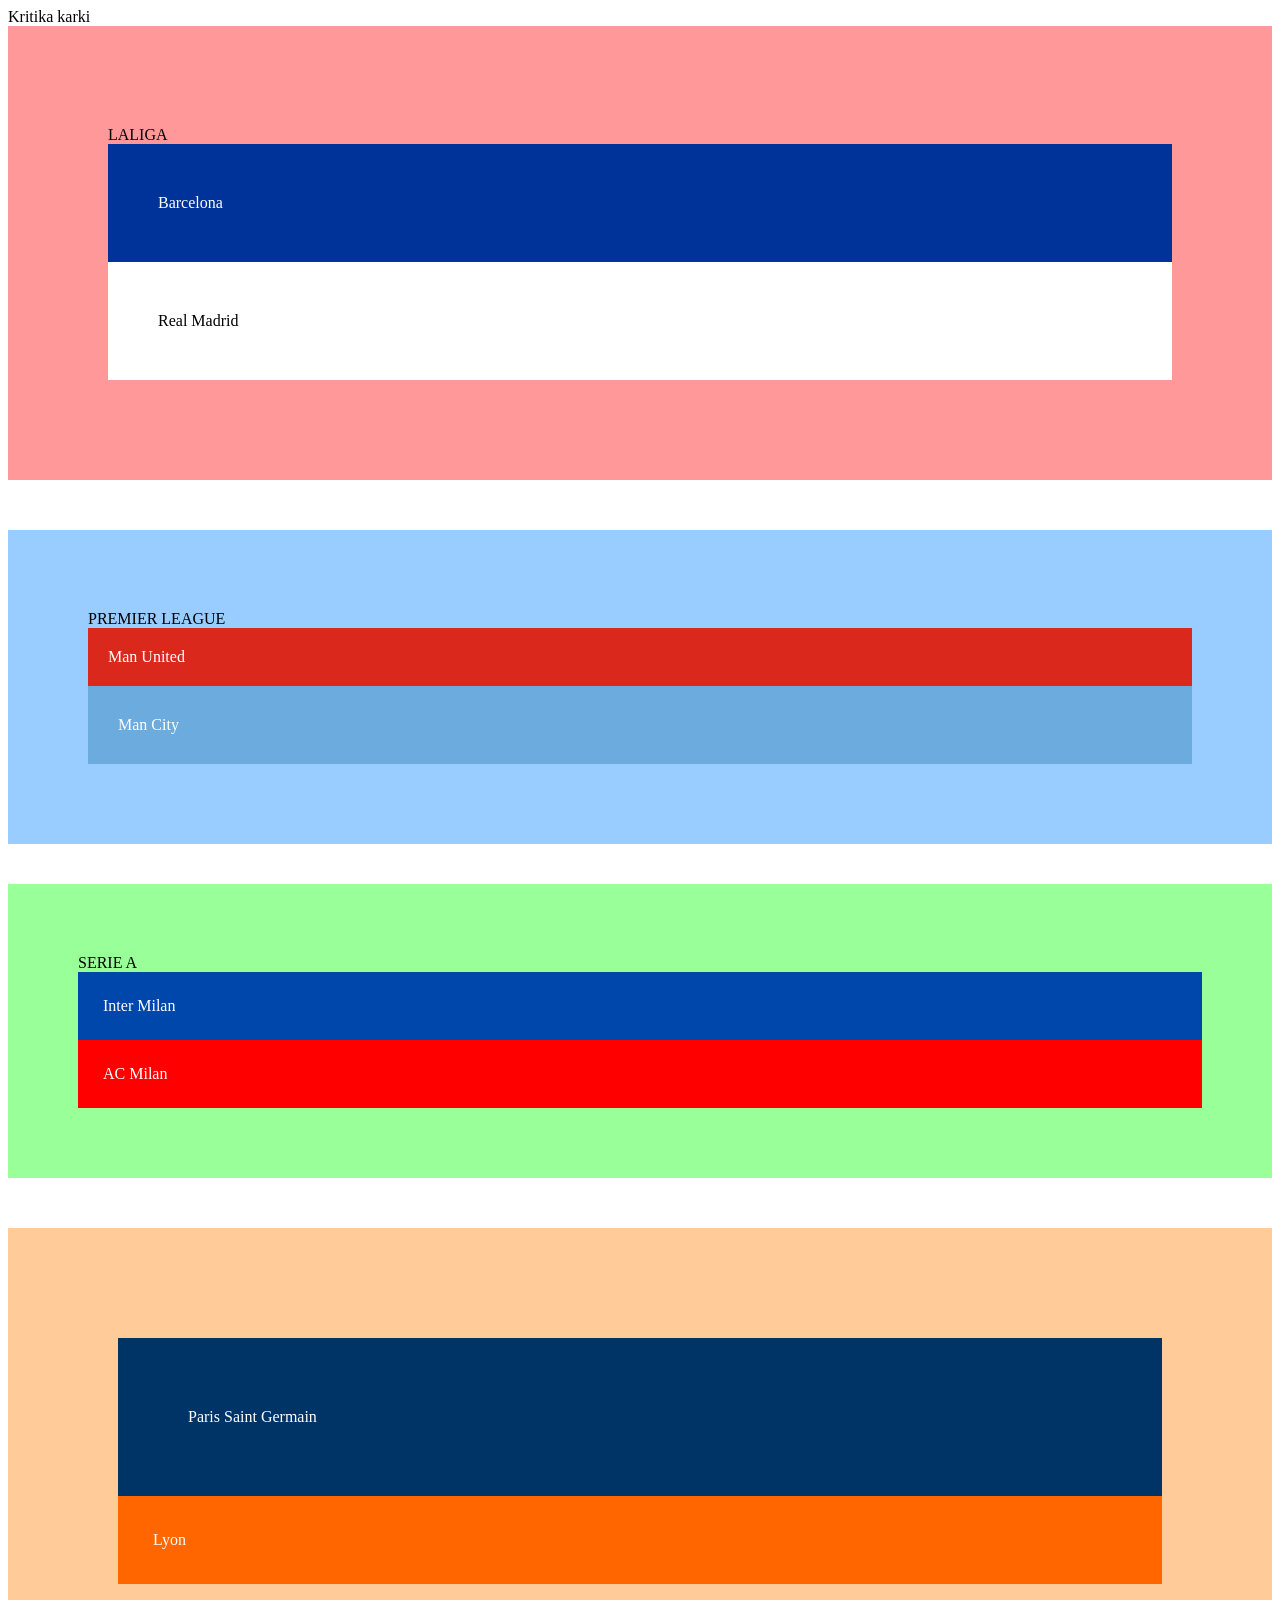
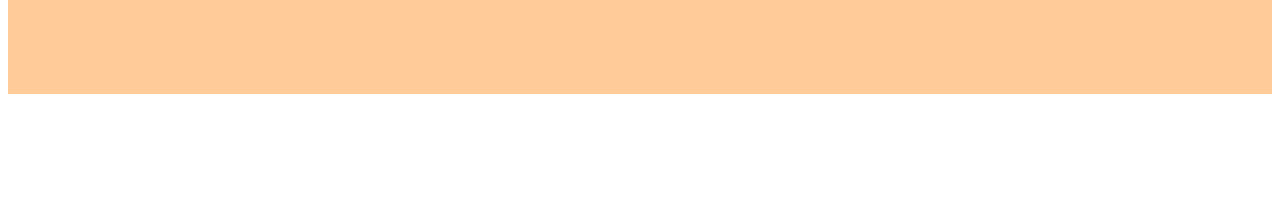
<file: index.html>
<!DOCTYPE html>
<html>
    <head>
        Kritika karki
    </head>
    <body>


    <div class="group1" style="background-color: #ff9999; padding:100px; margin-bottom:50px;">LALIGA
        <div class="club1" style="background-color: #003399; color:white; padding:50px;">Barcelona</div>
        <div class="club2" style="background-color: #ffffff; color:black; padding:50px;">Real Madrid</div>
    </div>


    <div class="group2" style="background-color: #99ccff; padding:80px; margin-bottom:40px;">PREMIER LEAGUE
        <div class="club1" style="background-color: #da291c; color:white; padding:20px;">Man United</div>
        <div class="club2" style="background-color: #6cabdd; color:white; padding:30px;">Man City</div>
    </div>

  
    <div class="group3" style="background-color: #99ff99; padding:70px; margin-bottom:50px;">SERIE A
        <div class="club1" style="background-color: #0047ab; color:white; padding:25px;">Inter Milan</div>
        <div class="club2" style="background-color: #ff0000; color:white; padding:25px;">AC Milan</div>
    </div>


    <div class="group4" style="background-color: #ffcc99; padding:110px; margin-bottom:110px;">
        <div class="club1" style="background-color: #003366; color:white; padding:70px;">Paris Saint Germain</div>
        <div class="club2" style="background-color: #ff6600; color:white; padding:35px;">Lyon</div>
    </div>

    </body>
</html>
<script>
        let toggleImage = false;

        function changeDivColor(id) {
            const colors = ['#FFD700', '#FF69B4', '#00FA9A', '#1E90FF', '#FF4500'];
            const random = colors[Math.floor(Math.random() * colors.length)];
            document.getElementById(id).style.backgroundColor = random;
        }

        function showMessage(id) {
            document.getElementById(id).classList.remove('hidden');
        }

        function toggleMessage(id, btnId) {
            const msg = document.getElementById(id);
            const btn = document.getElementById(btnId);
            if (msg.classList.contains('hidden')) {
                msg.classList.remove('hidden');
                btn.textContent = "Hide Message";
            } else {
                msg.classList.add('hidden');
                btn.textContent = "Show Message";
            }
        }
function changeImage(id) {
    const img = document.getElementById(id);
    if (toggleImage) {
        img.src = "C:\\Users\\seezee\\Downloads\\Happy.jpg";
    } else {
        img.src = "C:\\Users\\seezee\\Downloads\\Harry styles.jpg";
    }
    toggleImage = !toggleImage;
}

function changeBackground() {
    const colors = ['#fffacd', '#d1f7ff', '#f0fff0', '#f5f5dc', '#ffefd5'];
    document.body.style.backgroundColor = colors[Math.floor(Math.random() * colors.length)];
}
</script>

    </body>
   </html>
</file>
